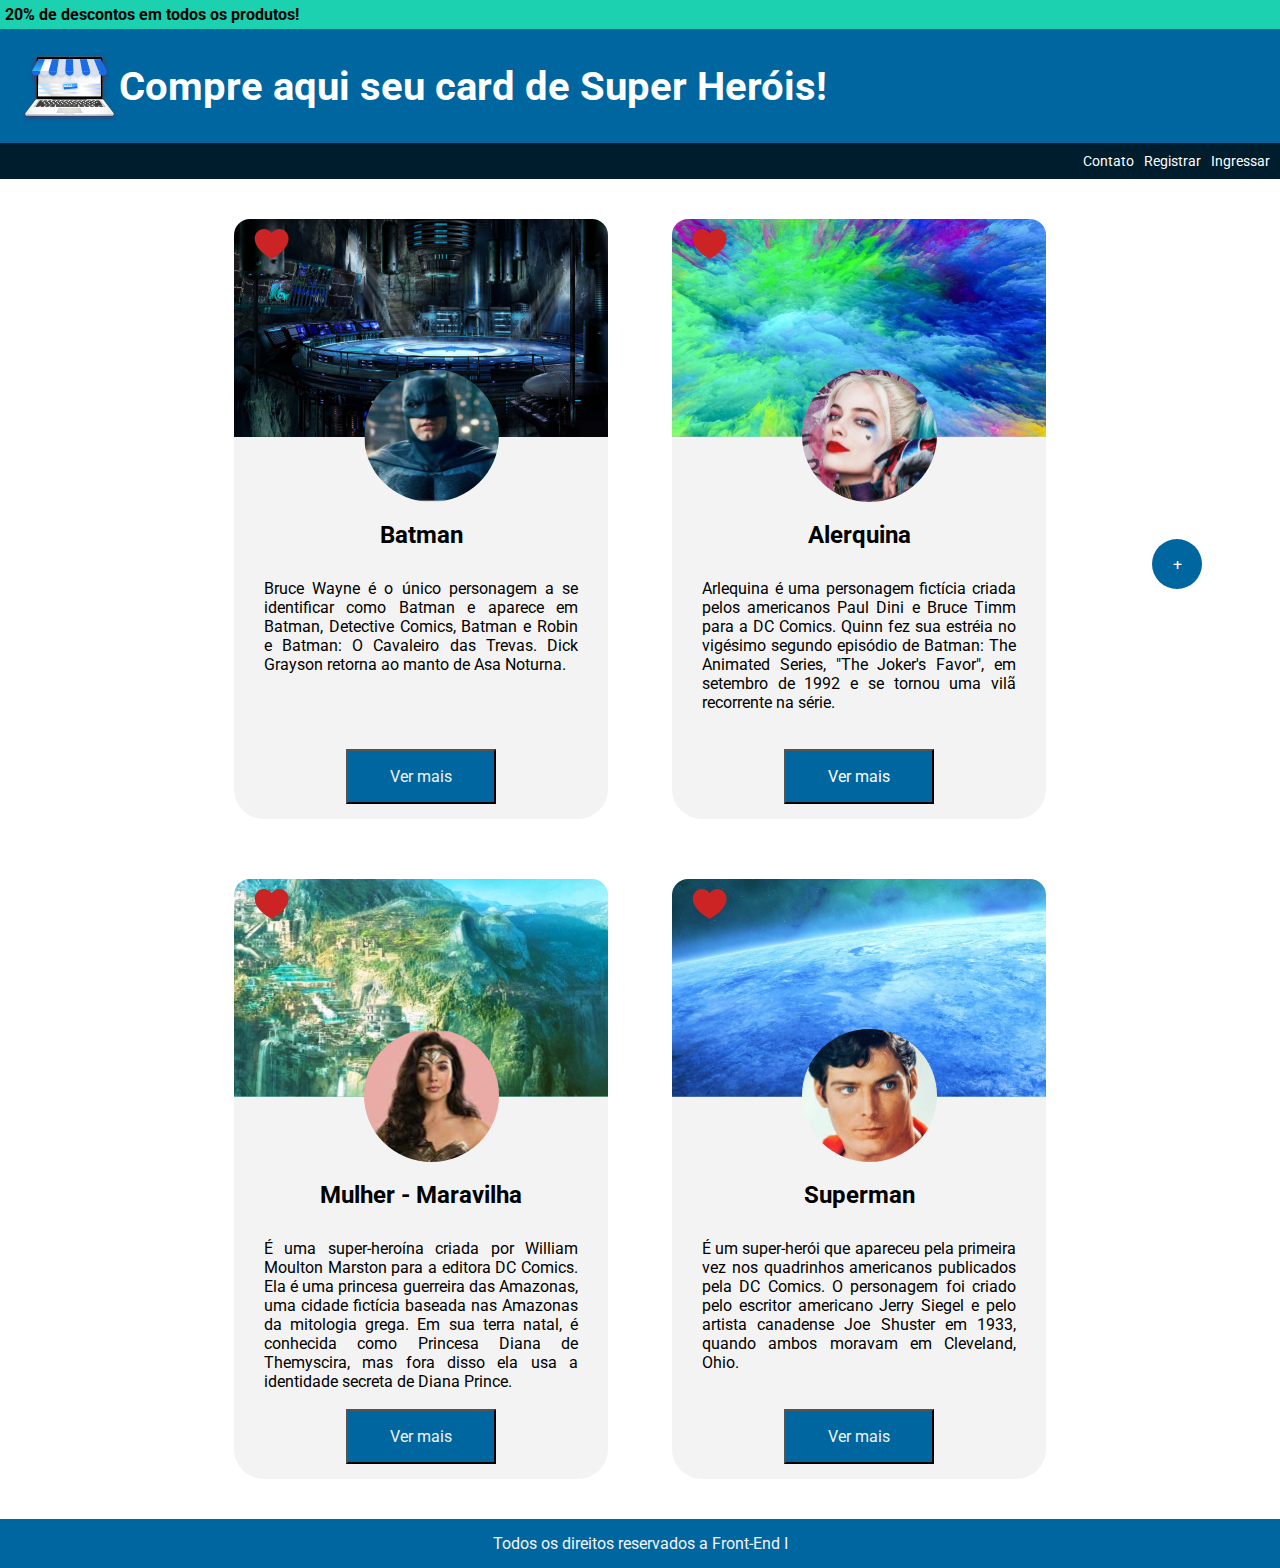
<file: index.html>
<!DOCTYPE html>
<html lang="en">
  <head>
    <meta charset="UTF-8" />
    <meta http-equiv="X-UA-Compatible" content="IE=edge" />
    <meta name="viewport" content="width=device-width, initial-scale=1.0" />
    <link rel="stylesheet" href="css/style.css" />
    <title>Super Heros</title>
  </head>
  <body>
    <div class="bar-discount">
      <p>20% de descontos em todos os produtos!</p>
    </div>

    <header class="super-herois">
      <img src="img/logo.svg" alt="" />
      <h1>Compre aqui seu card de Super Heróis!</h1>
    </header>

    <nav class="menu">
      <a href="contato.html">Contato</a>
      <a href="registro.html">Registrar</a>
      <a href="login.html">Ingressar</a>
    </nav>

    <button class="circle-button">+</button>

    <section class="conteiner-pai">
      <div class="card">
        <img class="backgound" src="img/batcaverna.svg" alt="" />
        <img class="fav" src="img/heart.svg" alt="" />
        <img class="hero" src="img/batman.svg" alt="" />
        <h2>Batman</h2>
        <p class="description">
          Bruce Wayne é o único personagem a se identificar como Batman e
          aparece em Batman, Detective Comics, Batman e Robin e Batman: O
          Cavaleiro das Trevas. Dick Grayson retorna ao manto de Asa Noturna.
        </p>
        <button class="more">Ver mais</button>
      </div>
      <div class="card">
        <img class="background" src="img/background-alerquina.svg" alt="" />
        <img class="fav" src="img/heart.svg" alt="" />
        <img class="hero" src="img/alerquina.svg" alt="" />
        <h2>Alerquina</h2>
        <p class="description">
          Arlequina é uma personagem fictícia criada pelos americanos Paul Dini
          e Bruce Timm para a DC Comics. Quinn fez sua estréia no vigésimo
          segundo episódio de Batman: The Animated Series, "The Joker's Favor",
          em setembro de 1992 e se tornou uma vilã recorrente na série.
        </p>
        <button class="more"> <a href="detail.html">Ver mais</a></button>
      </div>
      <div class="card">
        <img class="background" src="img/background-wonder-woman.svg" alt="" />
        <img class="fav" src="img/heart.svg" alt="" />
        <img class="hero" src="img/wonder-woman.svg" alt="" />
        <h2>Mulher - Maravilha</h2>
        <p class="description">
          É uma super-heroína criada por William Moulton Marston para a editora
          DC Comics. Ela é uma princesa guerreira das Amazonas, uma cidade
          fictícia baseada nas Amazonas da mitologia grega. Em sua terra natal,
          é conhecida como Princesa Diana de Themyscira, mas fora disso ela usa
          a identidade secreta de Diana Prince.
        </p>
        <button class="more">Ver mais</button>
      </div>
      <div class="card">
        <img class="background" src="img/background-superman.svg" alt="" />
        <img class="fav" src="img/heart.svg" alt="" />
        <img class="hero" src="img/superman.svg" alt="" />
        <h2>Superman</h2>
        <p class="description">
          É um super-herói que apareceu pela primeira vez nos quadrinhos
          americanos publicados pela DC Comics. O personagem foi criado pelo
          escritor americano Jerry Siegel e pelo artista canadense Joe Shuster
          em 1933, quando ambos moravam em Cleveland, Ohio.
        </p>
        <button class="more">Ver mais</button>
      </div>
    </section>

    <footer>
      <p>Todos os direitos reservados a Front-End I</p>
    </footer>
  </body>
</html>
</file>
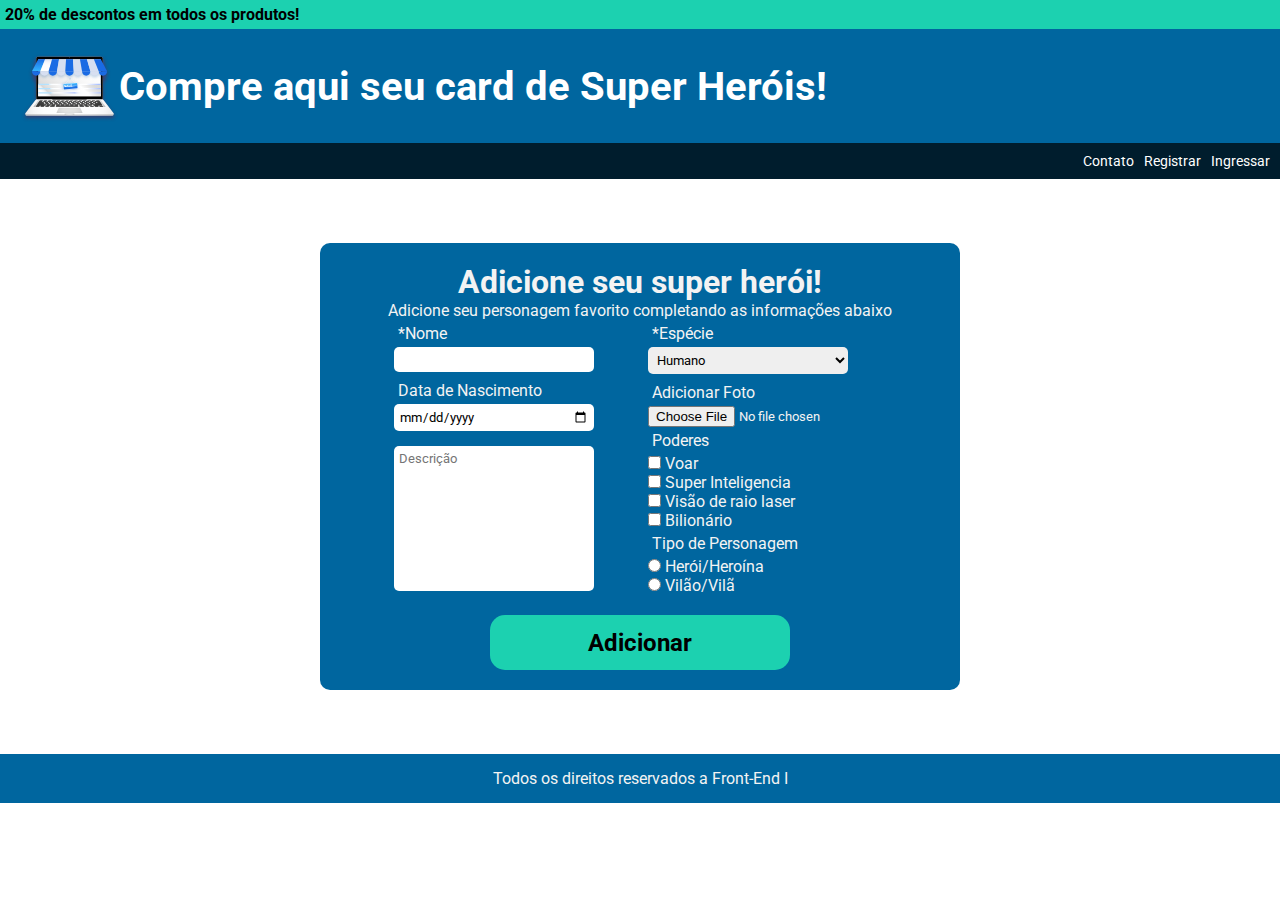
<file: adicionarCard.html>
<!DOCTYPE html>
<html lang="en">
  <head>
    <meta charset="UTF-8" />
    <meta http-equiv="X-UA-Compatible" content="IE=edge" />
    <meta name="viewport" content="width=device-width, initial-scale=1.0" />
    <link rel="stylesheet" href="css/style.css" />
    <link rel="stylesheet" href="css/cadastroCard.css">
    <title>Adicionar Card</title>
  </head>
  <body>
    <div class="bar-discount">
      <p>20% de descontos em todos os produtos!</p>
    </div>

    <header class="super-herois">
      <img src="img/logo.svg" alt="" />
      <h1>Compre aqui seu card de Super Heróis!</h1>
    </header>

    <nav class="menu">
      <a href="contato.html">Contato</a>
      <a href="registro.html">Registrar</a>
      <a href="login.html">Ingressar</a>
    </nav>

    <div class="adicionarCard">
      <h1>Adicione seu super herói!</h1>
      <p>Adicione seu personagem favorito completando as informações abaixo</p>

      <form action="">
        <div class="left">
          <div>
            <label for="nome">*Nome </label>
            <input type="text" name="nome" id="nome" required />
          </div>
          <div>
            <label for="">Data de Nascimento</label>
            <input type="date" name="" id="">
          </div>
          <div>
            <textarea name="" id="" rows="9" placeholder="Descrição"></textarea>
          </div>
        </div>
        <div class="right">
            <div>
              <label for="">*Espécie</label>
              <select name="especie" id="especie">
                <optgroup label="Espécie">
                  <option value="humano">Humano</option>
                  <option value="animal">Animal</option>
                  <option value="alien">Alien</option>     
                  <option value="alien">Desconhecido</option>                
                </optgroup>
              </select>
            </div>
            <div>
              <label for="">Adicionar Foto</label>
              <input type="file" name="" id="">
            </div>
            <div class="checkboxes">
              <div>
                <label for="">Poderes</label>
                <div>
                  <input type="checkbox" name="" id=""> Voar <br>
                  <input type="checkbox" name="" id=""> Super Inteligencia <br>
                  <input type="checkbox" name="" id=""> Visão de raio laser <br> 
                  <input type="checkbox" name="" id=""> Bilionário <br>
                </div>
              </div>
            </div>
            <div>
               <label for="">Tipo de Personagem</label>
                <div>
                  <input type="radio" name="personagem" id="hero"> Herói/Heroína <br>
                  <input type="radio" name="personagem" id="vilain"> Vilão/Vilã
                </div>
            </div>
            
        </div>
        
      </form>
      <button type="submit">Adicionar</button>  
      
    </div>

    

    <footer>
      <p>Todos os direitos reservados a Front-End I</p>
    </footer>
  </body>
</html>
</file>
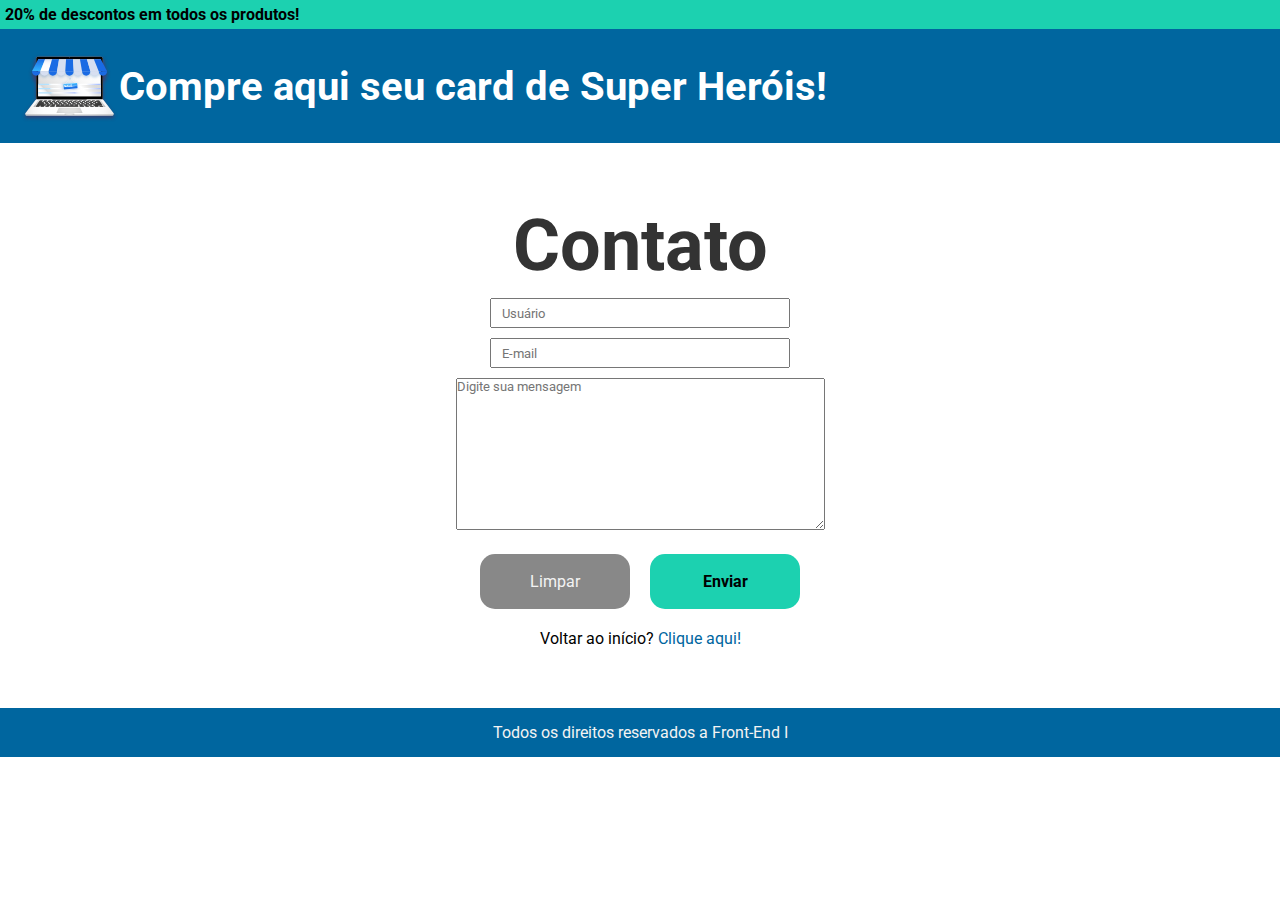
<file: contato.html>
<!DOCTYPE html>
<html lang="en">
  <head>
    <meta charset="UTF-8" />
    <meta http-equiv="X-UA-Compatible" content="IE=edge" />
    <meta name="viewport" content="width=device-width, initial-scale=1.0" />
    <link rel="stylesheet" href="css/style.css" />
    <title>Contato</title>
  </head>
  <body>
    <div class="bar-discount">
      <p>20% de descontos em todos os produtos!</p>
    </div>

    <header class="super-herois">
      <img src="img/logo.svg" alt="" />
      <h1>Compre aqui seu card de Super Heróis!</h1>
    </header>

    <section class="conteiner-login">
      <div>
        <h1>Contato</h1>
      </div>

      <form action="">
        <p>
          <label for="nome"></label>
          <input type="text" placeholder="Usuário" />
        </p>
        <p>
          <label for="email"> </label>
          <input type="email" name="email" id="email" placeholder="E-mail" />
        </p>
        <p>
          <label for="comentario"></label>
          <textarea
            name="comentario"
            id=""
            cols="44"
            rows="10"
            placeholder="Digite sua mensagem"
          ></textarea>
        </p>

        <div class="btn">
          <p>
            <button class="clear" type="reset">Limpar</button>
          </p>
          <p>
            <button class="register" type="submit">Enviar</button>
          </p>
        </div>

        <p>Voltar ao início? <a href="index.html">Clique aqui!</a></p>
      </form>
    </section>

    <footer>
      <p>Todos os direitos reservados a Front-End I</p>
    </footer>
  </body>
</html>
</file>
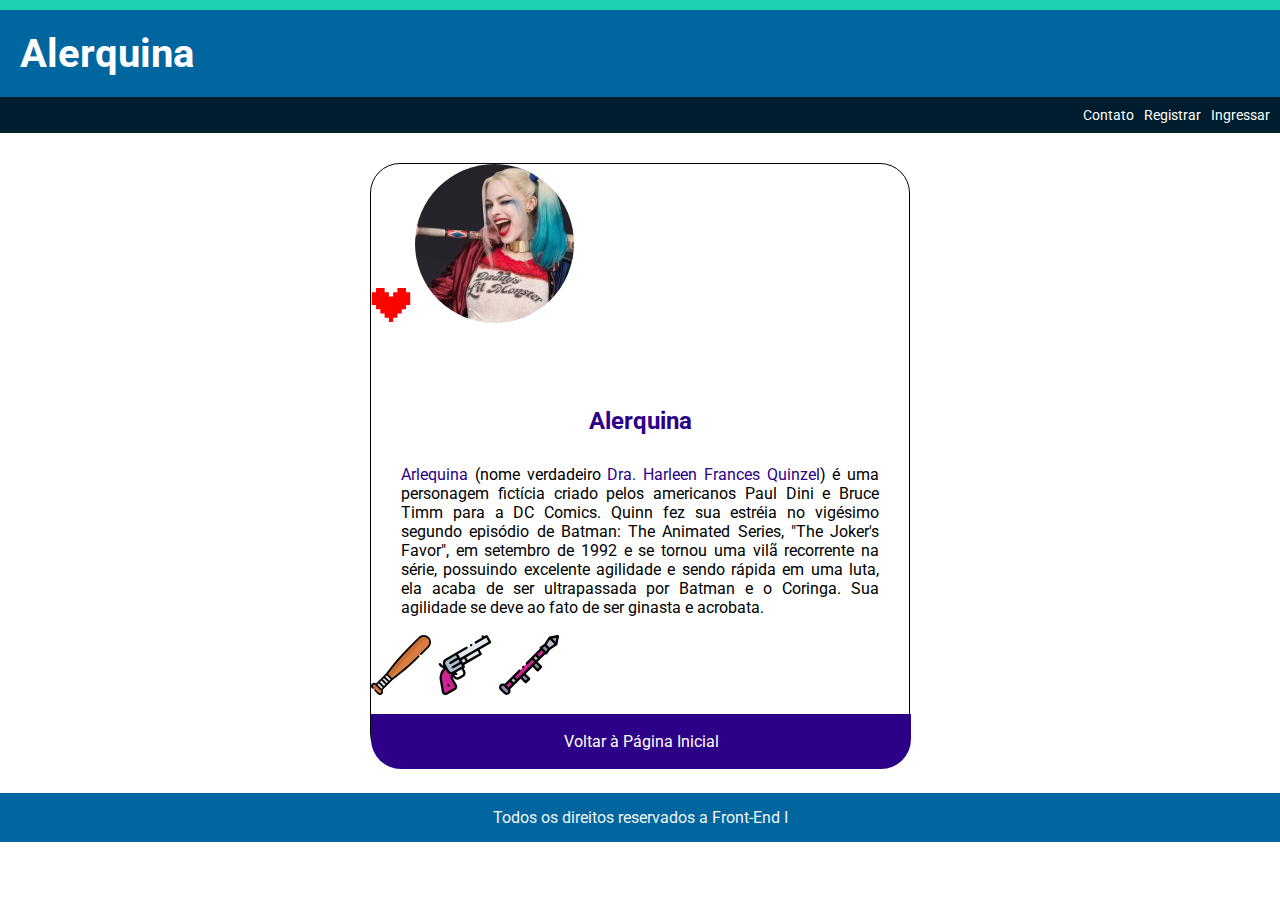
<file: detail.html>
<!DOCTYPE html>
<html lang="en">
  <head>
    <meta charset="UTF-8" />
    <meta http-equiv="X-UA-Compatible" content="IE=edge" />
    <meta name="viewport" content="width=device-width, initial-scale=1.0" />
    <link rel="stylesheet" href="css/style.css" />
    <title>Detalhes</title>
  </head>
  <body>
    <div class="bar-discount"></div>

    <header class="super-herois">
      <h1>Alerquina</h1>
    </header>

    <nav class="menu">
      <a href="contato.html">Contato</a>
      <a href="registro.html">Registrar</a>
      <a href="login.html">Ingressar</a>
    </nav>

    <section class="datails">
      <div class="card-datail">
        <img class="fav-detail" src="img/heart-detail.svg" alt="" />
        <img class="icon-detail" src="img/alerquina-detail.svg" alt="" />
        <h2>Alerquina</h2>
        <p class="description">
          <span>Arlequina</span> (nome verdadeiro
          <span>Dra. Harleen Frances Quinzel</span>) é uma personagem fictícia
          criado pelos americanos Paul Dini e Bruce Timm para a DC Comics. Quinn
          fez sua estréia no vigésimo segundo episódio de Batman: The Animated
          Series, "The Joker's Favor", em setembro de 1992 e se tornou uma vilã
          recorrente na série, possuindo excelente agilidade e sendo rápida em
          uma luta, ela acaba de ser ultrapassada por Batman e o Coringa. Sua
          agilidade se deve ao fato de ser ginasta e acrobata.
        </p>
        <img src="img/bate 1.svg" alt="" />
        <img src="img/gun 1.svg" alt="" />
        <img src="img/bazooka 1.svg" alt="" />
        <button class="btn-detail">
          <a href="index.html">Voltar à Página Inicial</a>
        </button>
      </div>
    </section>

    <footer>
      <p>Todos os direitos reservados a Front-End I</p>
    </footer>
  </body>
</html>
</file>
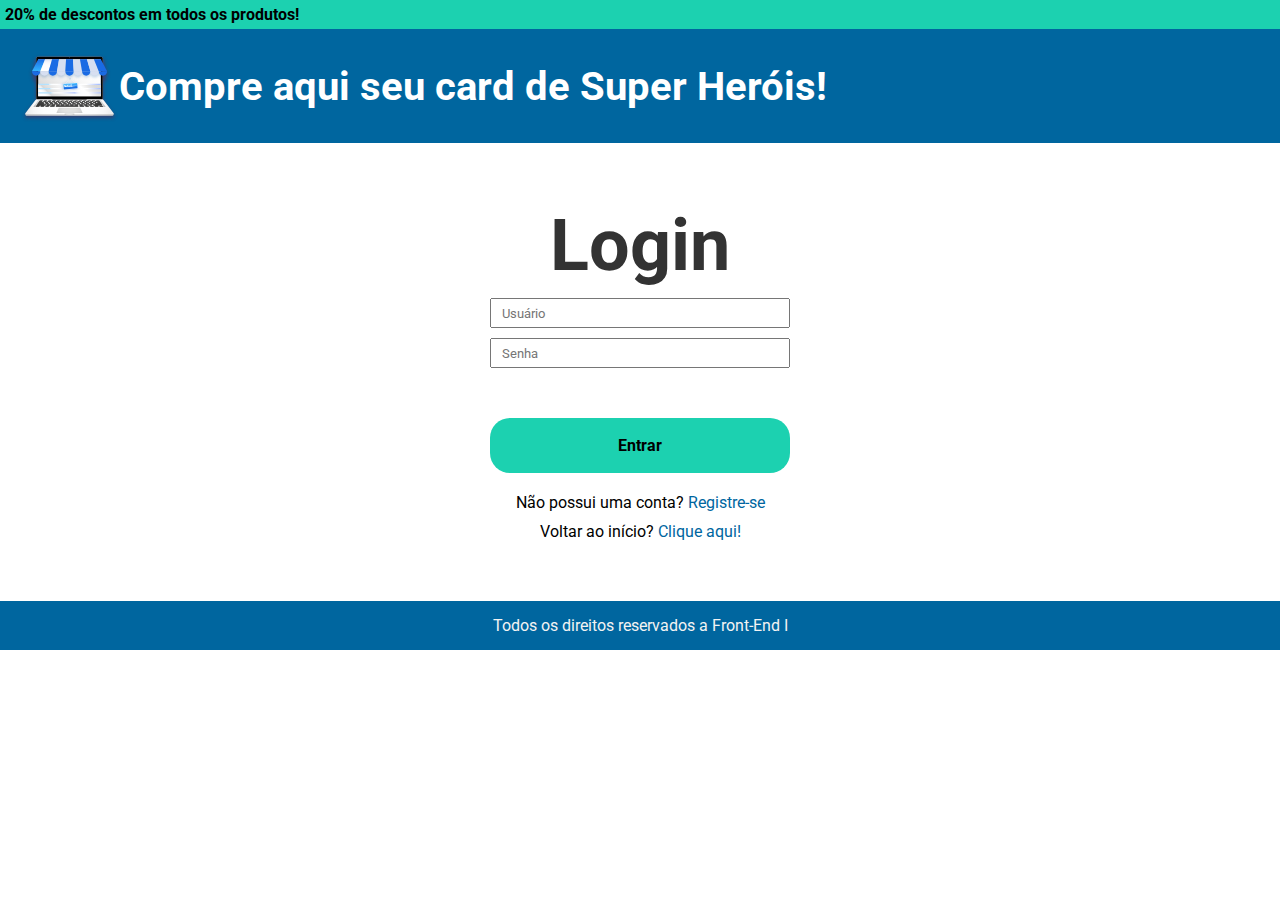
<file: login.html>
<!DOCTYPE html>
<html lang="en">
  <head>
    <meta charset="UTF-8" />
    <meta http-equiv="X-UA-Compatible" content="IE=edge" />
    <meta name="viewport" content="width=device-width, initial-scale=1.0" />
    <link rel="stylesheet" href="css/style.css" />
    <title>Login</title>
  </head>
  <body>
    <div class="bar-discount">
      <p>20% de descontos em todos os produtos!</p>
    </div>

    <header class="super-herois">
      <img src="img/logo.svg" alt="" />
      <h1>Compre aqui seu card de Super Heróis!</h1>
    </header>

    <section class="conteiner-login">
      <div>
        <h1>Login</h1>
      </div>

      <form action="">
        <p>
          <label for="nome"></label>
          <input type="text" placeholder="Usuário" />
        </p>
        <p>
          <label for="senha"> </label>
          <input type="password" name="senha" id="senha" placeholder="Senha" />
        </p>
        <p>
          <button class="login" type="submit">Entrar</button>
        </p>

        <p>Não possui uma conta? <a href="registro.html">Registre-se</a></p>
        <p>Voltar ao início? <a href="index.html">Clique aqui!</a></p>
      </form>
    </section>

    <footer>
      <p>Todos os direitos reservados a Front-End I</p>
    </footer>
  </body>
</html>
</file>
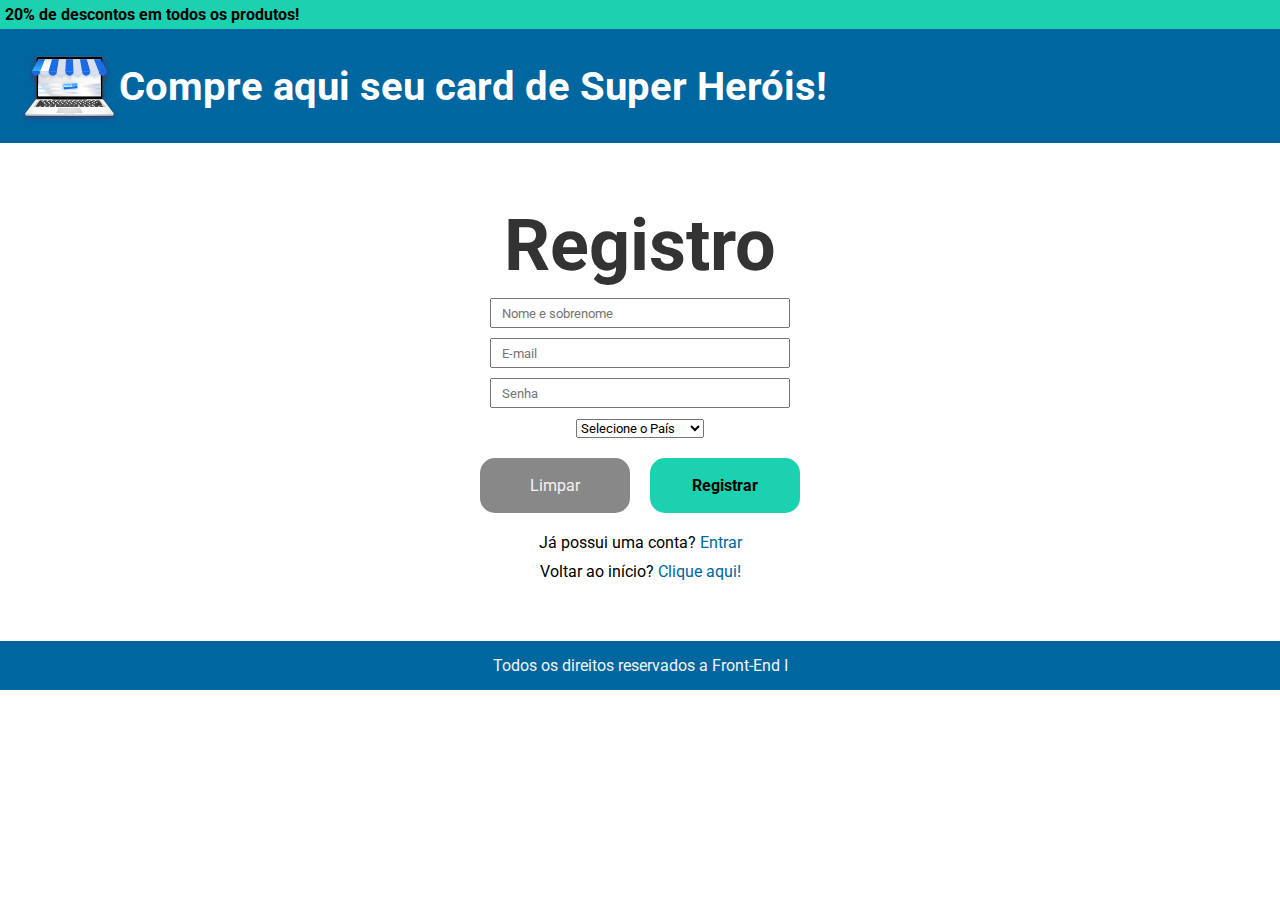
<file: registro.html>
<!DOCTYPE html>
<html lang="en">
  <head>
    <meta charset="UTF-8" />
    <meta http-equiv="X-UA-Compatible" content="IE=edge" />
    <meta name="viewport" content="width=device-width, initial-scale=1.0" />
    <link rel="stylesheet" href="css/style.css" />
    <title>Registro</title>
  </head>
  <body>
    <div class="bar-discount">
      <p>20% de descontos em todos os produtos!</p>
    </div>

    <header class="super-herois">
      <img src="img/logo.svg" alt="" />
      <h1>Compre aqui seu card de Super Heróis!</h1>
    </header>

    <section class="conteiner-login">
      <div>
        <h1>Registro</h1>
      </div>

      <form action="">
        <p>
          <label for="nome"></label>
          <input type="text" placeholder="Nome e sobrenome" />
        </p>
        <p>
          <label for="email"></label>
          <input type="email" name="email" id="email" placeholder="E-mail" />
        </p>
        <p>
          <label for="senha"> </label>
          <input type="password" name="senha" id="senha" placeholder="Senha" />
        </p>
        <p>
          <select name="paises" id="">
            <optgroup>
              <option value="1" selected>Selecione o País</option>
              <option value="2">Brasil</option>
              <option value="3">Argentina</option>
              <option value="4">Portugal</option>
              <option value="5">EUA</option>
              <option value="6">Chile</option>
              <option value="7">Canadá</option>
            </optgroup>
          </select>
        </p>
        <div class="btn">
          <p>
            <button class="clear" type="reset">Limpar</button>
          </p>
          <p>
            <button class="register" type="submit">Registrar</button>
          </p>
        </div>

        <p>Já possui uma conta? <a href="login.html">Entrar</a></p>
        <p>Voltar ao início? <a href="index.html">Clique aqui!</a></p>
      </form>
    </section>

    <footer>
      <p>Todos os direitos reservados a Front-End I</p>
    </footer>
  </body>
</html>
</file>
<file: css/style.css>
@import url("https://fonts.googleapis.com/css2?family=Roboto:wght@300&display=swap");

* {
  margin: 0;
  padding: 0;
  box-sizing: border-box;
  font-family: "Roboto", sans-serif;
}

div.bar-discount {
  background: #1cd1b0;
  padding: 5px;
}

div.bar-discount p {
  text-align: start;
  color: #000000;
  font-weight: bold;
}

header.super-herois {
  display: flex;
  align-items: center;
  background: #00669f;
  padding: 20px;
}

header.super-herois h1 {
  color: #ffffff;
  font-size: 40px;
}

nav.menu {
  display: flex;
  justify-content: flex-end;
  gap: 10px;
  background-color: #001d2d;
  padding: 10px;
  font-size: 14px;
}

nav.menu a {
  color: white;
  text-decoration: none;
}

section.conteiner-pai {
  width: 70%;
  margin: auto;
  display: flex;
  flex-direction: row;
  flex-wrap: wrap;
  justify-self: center;
  justify-content: space-around;
  align-items: center;
  padding: 10px;
}

section div.card {
  position: relative;
  width: 374px;
  height: 600px;
  border-radius: 30px;
  background: #f3f3f3;
  margin-left: auto;
  margin-right: auto;
  margin-top: 30px;
  margin-bottom: 30px;
}

h2 {
  text-align: center;
  margin-top: 80px;
}

p.description {
  text-align: justify;
  margin: 30px;
  height: 140px;
}

button {
  text-align: center;
  justify-content: center;
  width: 150px;
  height: 55px;
  background-color: #00669f;
  padding: 15px;
  color: #f3f3f3;
  font-size: 16px;
  display: block;
  margin-left: auto;
  margin-right: auto;
}

button a {
  color: #ffffff;
  text-decoration: none;
}

button.circle-button {
  position: fixed;
  border-radius: 100%;
  border: #000000;
  color: #ffffff;
  width: 50px;
  height: 50px;
  background: #00669f;
  margin-left: 90vw;
  margin-top: 40vh;
}

img.background {
  width: 374px;
  height: 217.81px;
  border-radius: 16px 16px 0px 0px;
}

img.hero {
  border-radius: 100%;
  position: absolute;
  left: 130px;
  top: 150px;
  width: 135.43px;
  height: 133.17px;
}

img.fav {
  position: absolute;
  left: 20px;
  top: 10px;
}

footer {
  background-color: #00669f;
  color: #f3f3f3;
  text-align: center;
  align-items: center;
  padding: 15px;
}

/* Login */

section.conteiner-login {
  width: 100%;
  padding: 50px;
  text-align: center;
  align-items: center;
  flex-direction: column;
  margin-top: 10px;
}

section div h1 {
  font-size: 72px;
  color: #333333;
  font-weight: bold;
}

section input {
  width: 300px;
  height: 30px;
  padding: 10px;
}

section p {
  margin: 10px;
}

section form p a {
  text-decoration: none;
  color: #00669f;
}

button.login {
  background-color: #1cd1b0;
  color: #000000;
  font-weight: bold;
  border-radius: 20px;
  border: none;
  width: 300px;
  margin-top: 50px;
  margin-bottom: 20px;
}

div.btn {
  display: flex;
  justify-content: center;
}

button.clear {
  background-color: #888888;
  border-radius: 15px;
  border: none;
}

button.register {
  background-color: #1cd1b0;
  border-radius: 15px;
  border: none;
  font-weight: bold;
  color: #000000;
}

/* details */

section.details {
  background: url(../img/bg\ 1.svg);
  width: 100%;
  padding: 10px;
}

div.card-datail {
  position: relative;
  width: 540px;
  height: 600px;
  border-radius: 30px;
  border: solid 1px black;
  margin-left: auto;
  margin-right: auto;
  margin-top: 30px;
  margin-bottom: 30px;
}

img.icon-detail {
  border-radius: 100%;
}

img.fav-datail {
  margin-left: 15px;
}

div.card-datail h2 {
  color: #2c0187;
}

p.description span {
  color: #2c0187;
}

.btn-detail {
  background-color: #2c0187;
  width: 540px;
  border-bottom-left-radius: 30px;
  border-bottom-right-radius: 30px;
  border: none;
  margin-top: 15px;
}

.btn-detail a {
  color: #ffffff;
  text-decoration: none;
}

@media (max-width: 460px) {
  /* smartphone */
  footer p {
    font-size: 7.6px;
    align-items: center;
    margin-left: 5px;
  }

  div.bar-discount {
    font-size: 10px;
  }

  header.super-herois h1 {
    font-size: 15px;
  }

  nav.menu {
    text-align: center;
    font-size: 10px;
  }
}
</file>
<file: css/cadastroCard.css>
div.adicionarCard {
    border-radius: 10px;
    padding: 20px;
    width: 50%;
    margin: auto;
    margin-top: 5%;
    margin-bottom: 5%;
    display: flex;
    flex-direction: column;
    justify-content: center;
    color: #f3f3f3;
    background-color: #00669f;
  }
  
  div.adicionarCard h1 {
    text-align: center;
  }
  
  div.adicionarCard p {
    text-align: center;
  }
  
  form {
    display: flex;
    justify-content: space-evenly;
    /* gap: 20px; */
    /* flex-direction: column; */
    width: 100%;
    
  }
  
  label {
    display: block;
    margin: 4px;
  }
  
  textarea {
    resize: none;
    margin-top: 10px;
  }
  
  div.adicionarCard button {
    background-color: #1cd1b0;
    color: #000000;
    font-weight: bold;
    width: 50%;
    font-size: 1.5rem;
    border-radius: 15px;
    padding: 10px;
    margin-top: 15px;
    border: none;
  }
  
  input[type=text], input[type=date], textarea, select {
    border-radius: 5px;
    border: none;
    width: 200px;    
    font-size: 0.8rem;
    padding: 5px;
    margin-bottom: 5px;
    
  }
  
  input:focus {
    background-color: #1cd1b0;
  }
  
  textarea:focus {
    background-color: #1cd1b0;
  }
  
  select:focus {
    background-color: #1cd1b0;
  }
</file>
